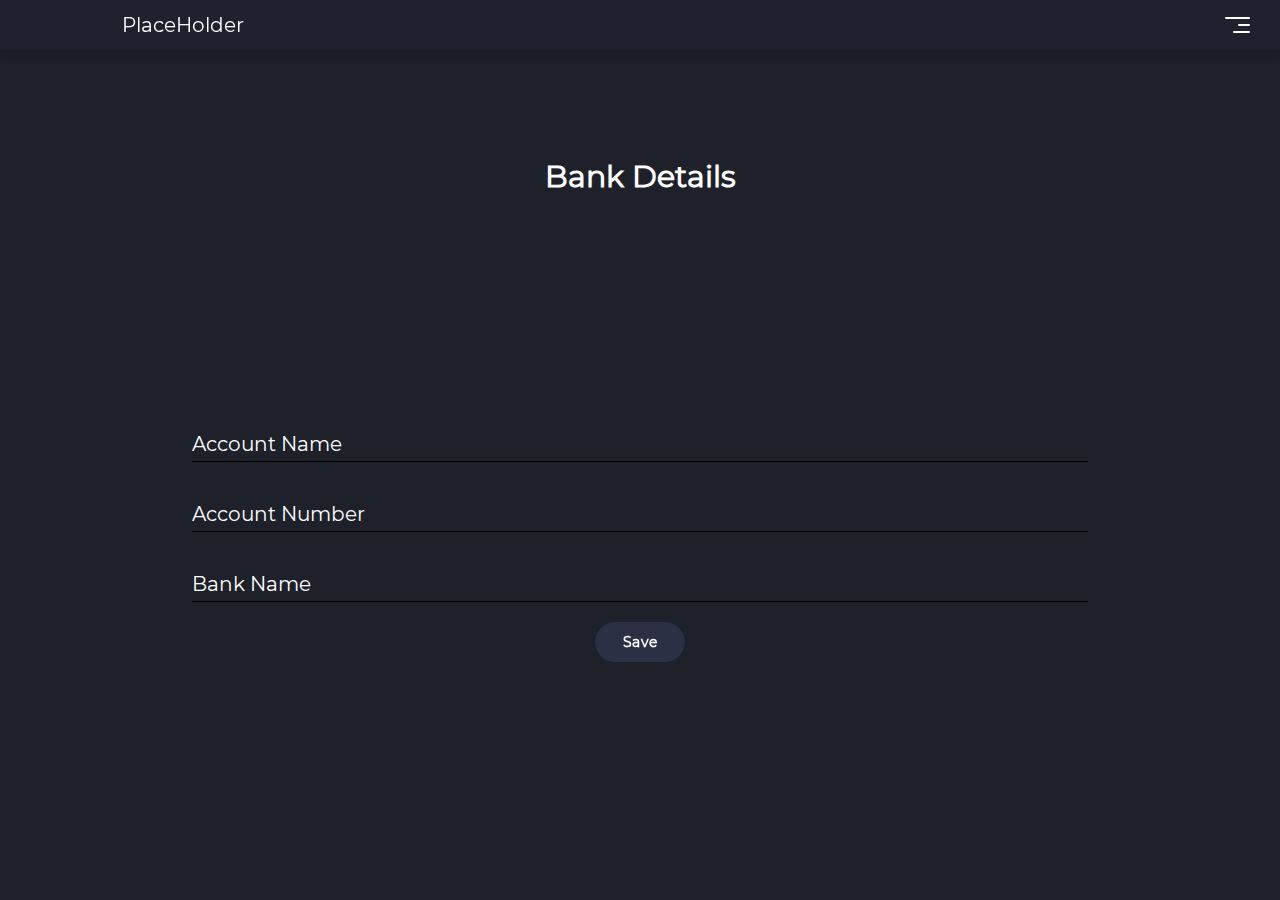
<file: bank.html>
<!DOCTYPE html>
<html>

<head>
    <meta charset="UTF-8">
    <meta name="viewport" content="width=device-width, initial-scale=1">
    <title>Bank Details</title>
    <link rel="stylesheet" href="./css/style.css" type="text/css" media="all" />
    <link rel="stylesheet" href="./css/button.css" type="text/css" media="all" />
    <link rel="stylesheet" href="./css/form.css" type="text/css" media="all" />
        <link rel="stylesheet" href="./css/header.css" type="text/css" media="all" />
           <link rel="stylesheet" href="./css/menu.css" type="text/css" media="all" />
</head>

<body class="dark">
  <div class="body-cover">
      <header>
        <div class="logo">
          <p>PlaceHolder</p>
        </div>
        <div class="ham">
          <span></span>
          <span></span>
          <span></span>
        </div>
   <div id="menu">
     <div class="user-info">
       <div class="userpic-ctr">
         <div class="circle-grad">
           <img src="./assets/img.png" alt="ffg" />
         </div>
       </div>
       <div class="details">
         <span>John Doe</span>
       </div>
     </div>
     <div id="list">
       <a href="index.html" class="options">
         <div>Home</div>
       </a>
       <a href="dashboard.html" class="options">
         <div>Dashboard</div>
       </a>
       <a href="bank.html" class="options">
         <div>Bank details</div>
       </a>
       <a href="settings.html" class="options">
         <div>Settings</div>
       </a>
       <a href="about.html" class="options">
         <div>About</div>
       </a>
     </div>
     <div class="cover"> <a href="index.html">
         <div class="button button-alt" id="logout">Log Out</div>
       </a>
     </div>
   </div>      </header>
    <main class="main">
      <section class="cov contact">
              <h2>Bank Details</h2>
             <div class="contact-form">
        <div class="form">
    
        <input type="text" name="acc-name" class="input" id="acc-name" value="" required/>
            <label for="acc-name" class="input-label"> <span class="content-name">Account Name</span>
            </label>
        </div>
               <div class="form">

         <input type="text" name="acc-num" class="input" id="acc-num" value="" required/>
            <label for="acc-num" class="input-label"> <span class="content-name">Account Number</span>
            </label>
         </div>
                <div class="form">

          <input type="text" name="bank" class="input" id="bank" value="" required/>
             <label for="bank" class="input-label"> <span class="content-name">Bank Name</span>
             </label>
           </div>
           <button type="button" name="save" class="button" id="save">Save</button>
        </div>
      </section>
    </main>
  </div>
  <script src="/menu.js" type="text/javascript" charset="utf-8"></script>
    <script src="/button.js" type="text/javascript" charset="utf-8"></script>
        <script src="/form.js" type="text/javascript" charset="utf-8"></script>
    <link rel="stylesheet" href="/css/links.css" type="text/css" media="all" />
</body>

</html>
</file>
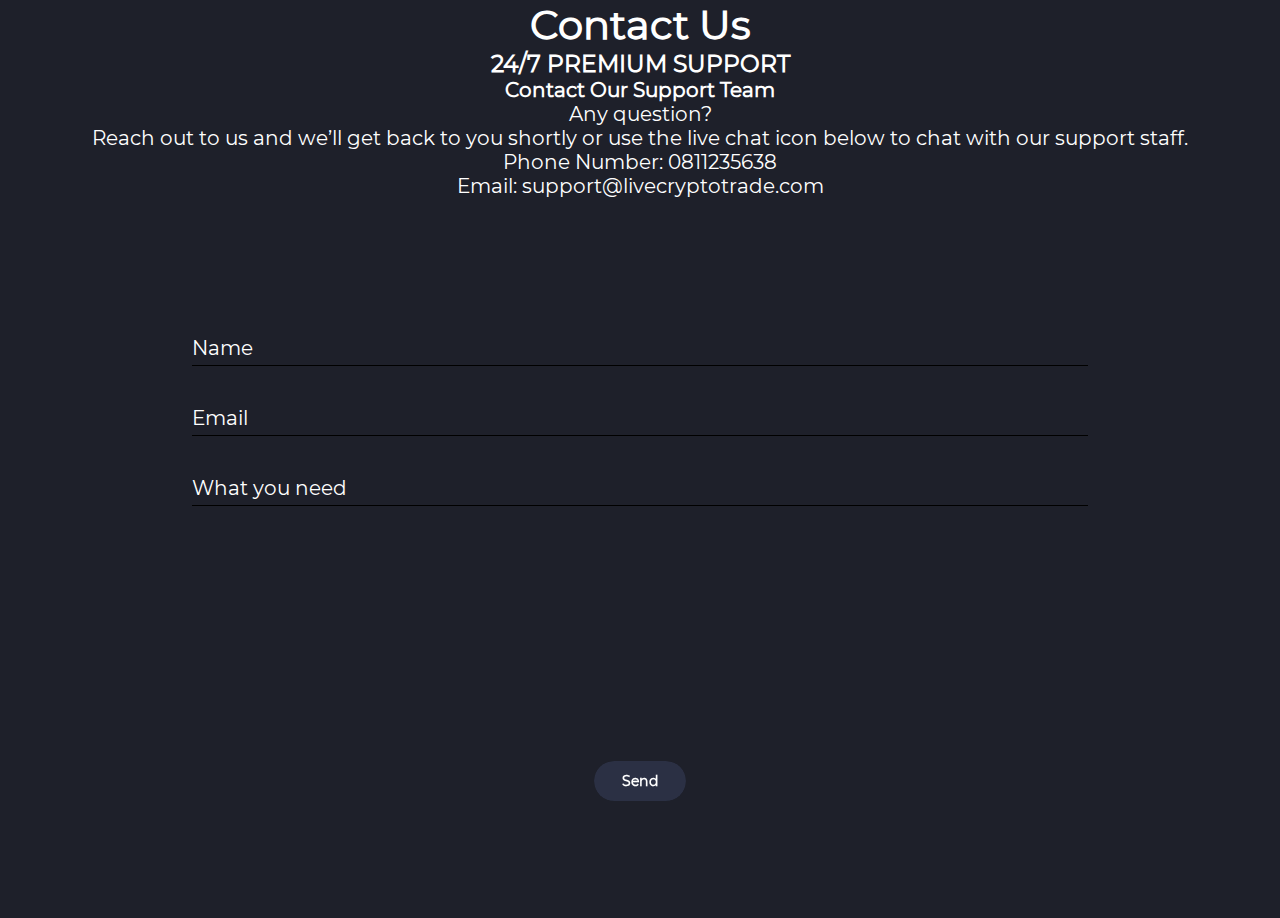
<file: contact.html>
<!DOCTYPE html>
<html>

<head>
    <meta charset="UTF-8">
    <meta name="viewport" content="width=device-width, initial-scale=1">
    <title></title>
    <link rel="stylesheet" href="./css/style.css" type="text/css" media="all" />
        <link rel="stylesheet" href="./css/form.css" type="text/css" media="all" />
        <link rel="stylesheet" href="./css/button.css" type="text/css" media="all" />
</head>

<body class="dark">
  <h1>Contact Us</h1>
  <h3>24/7 PREMIUM SUPPORT</h3>
  <h4>Contact Our Support Team</h4>
  
  <p>
    Any question?<br>

Reach out to us and we’ll get back to you shortly or use the live chat icon below to chat with our support staff.
  </p>
  
  <p>Phone Number: 0811235638</p>
  <p>Email: support@livecryptotrade.com</p>
  <form action="#" method="get" accept-charset="utf-8" class="contact">
      <div class="contact-form">
        <div class="form">
          <input type="text" name="name" id="name" value="" autocomplete="off" required />
          <label for="name" class="input-label">
            <span class="content-name">Name</span>
          </label>
        </div>
        <div class="form">
          <input type="email" name="email" id="email" value="" autocomplete="off" required />
          <label for="email" class="input-label">
            <span class="content-name">Email</span>
          </label>
        </div>
        <div class="form">
          <input type="text" name="description" id="description" value="" autocomplete="off" required />
          <label for="description" class="input-label">
            <span class="content-name">What you need</span>
          </label>
        </div>
      </div>
    <input type="submit" name="submit" class="button" id="submit" value="Send" />
      </form>
      <script src="form.js" type="text/javascript" charset="utf-8"></script>
</body>

</html>
</file>
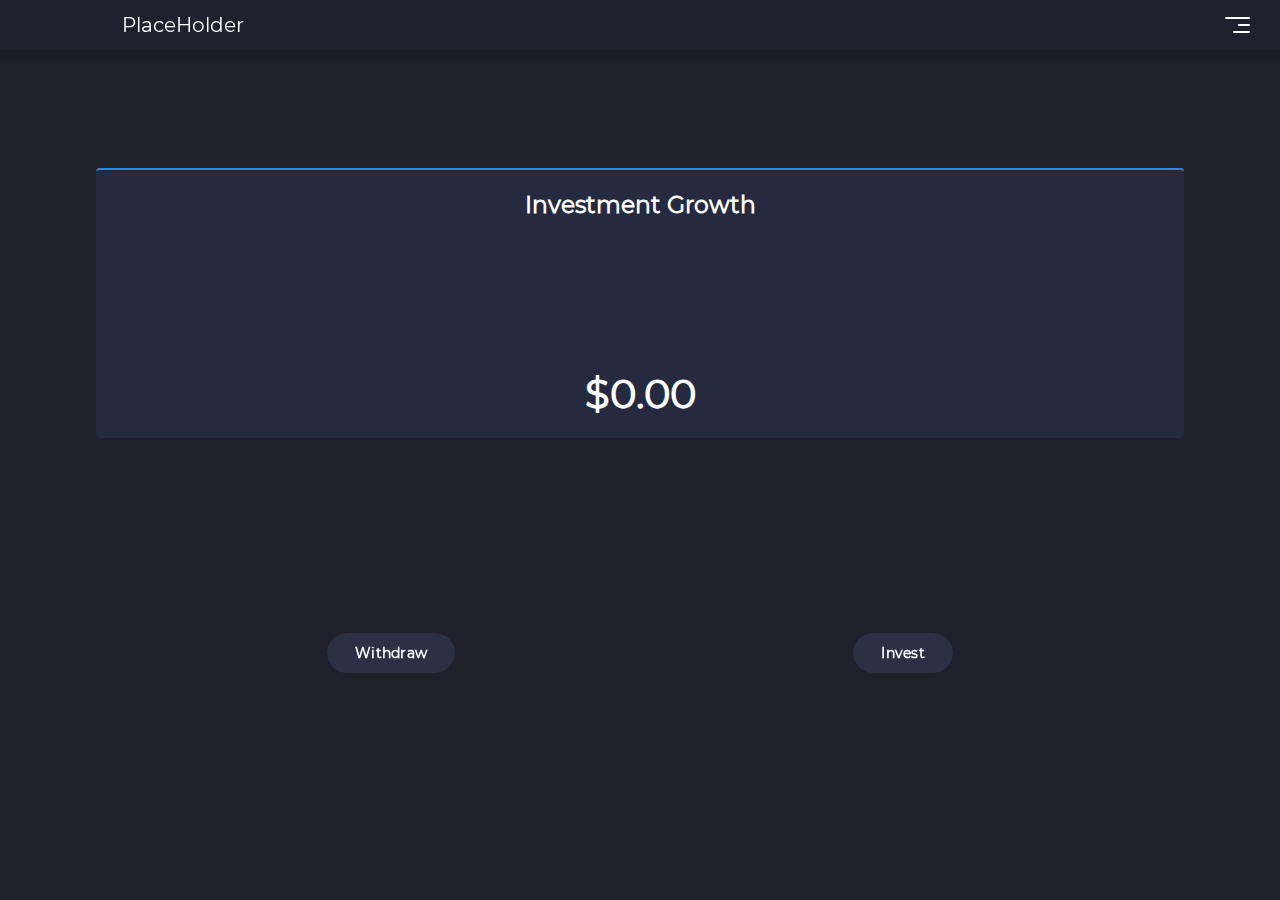
<file: dashboard.html>
<!DOCTYPE html>
<html lang="en">

<head>
  <meta charset="UTF-8">
  <meta http-equiv="X-UA-Compatible" content="IE=Edge">
  <meta name="viewport" content="width=device-width, initial-scale=1">
  <title>Dashboard</title>
  <!-- HTML -->
  <!-- Custom Styles -->
  <link rel="stylesheet" href="./css/style.css">
  <link rel="stylesheet" href="./css/header.css" type="text/css" media="all" />
  <link rel="stylesheet" href="./css/menu.css" type="text/css" media="all" />
 <link rel="stylesheet" href="./css/button.css" type="text/css" media="all" />
</head>

<body class="dark">
  <div class="body-cover" id="dashboard">
  <header>
    <div class="logo">
      <p>PlaceHolder</p>
    </div>
    <div class="ham">
      <span></span>
      <span></span>
      <span></span>
    </div>
    <div id="menu">
      <div class="user-info">
        <div class="userpic-ctr">
          <div class="circle-grad">
            <img src="./assets/img.png" alt="ffg" />
          </div>
        </div>
        <div class="details">
          <span>John Doe</span>
          
        </div>
      </div>
      <div id="list">
        <a href="index.html" class="options">
          <div>Home</div>
        </a>
        <a href="dashboard.html" class="options">
          <div>Dashboard</div>
        </a>
        <a href="bank.html" class="options">
          <div>Bank details</div>
        </a>
        <a href="settings.html" class="options">
          <div>Settings</div>
        </a>
        <a href="about.html" class="options">
          <div>About</div>
        </a>
      </div>
             <div class="cover"> <a href="index.html"><div class="button button-alt" id="logout">Log Out</div></a>
            </div>
    </div>
  </header>
  <main class="main">
    <section class="card" id="into">
      <h3>Investment Growth</h3>
      <h1>$0.00</h1>
      
    </section>
    <section class="pay-btns">
      <div class="button">Withdraw</div>
      <div class="button">Invest</div>
    </section>
  </main>
  <footer>
  </footer>
  <!-- Project -->
  </div>
  <script src="main.js"></script>
    <script src="button.js"></script>
    <script src="menu.js" type="text/javascript" charset="utf-8"></script>
</body>

</html>
</file>
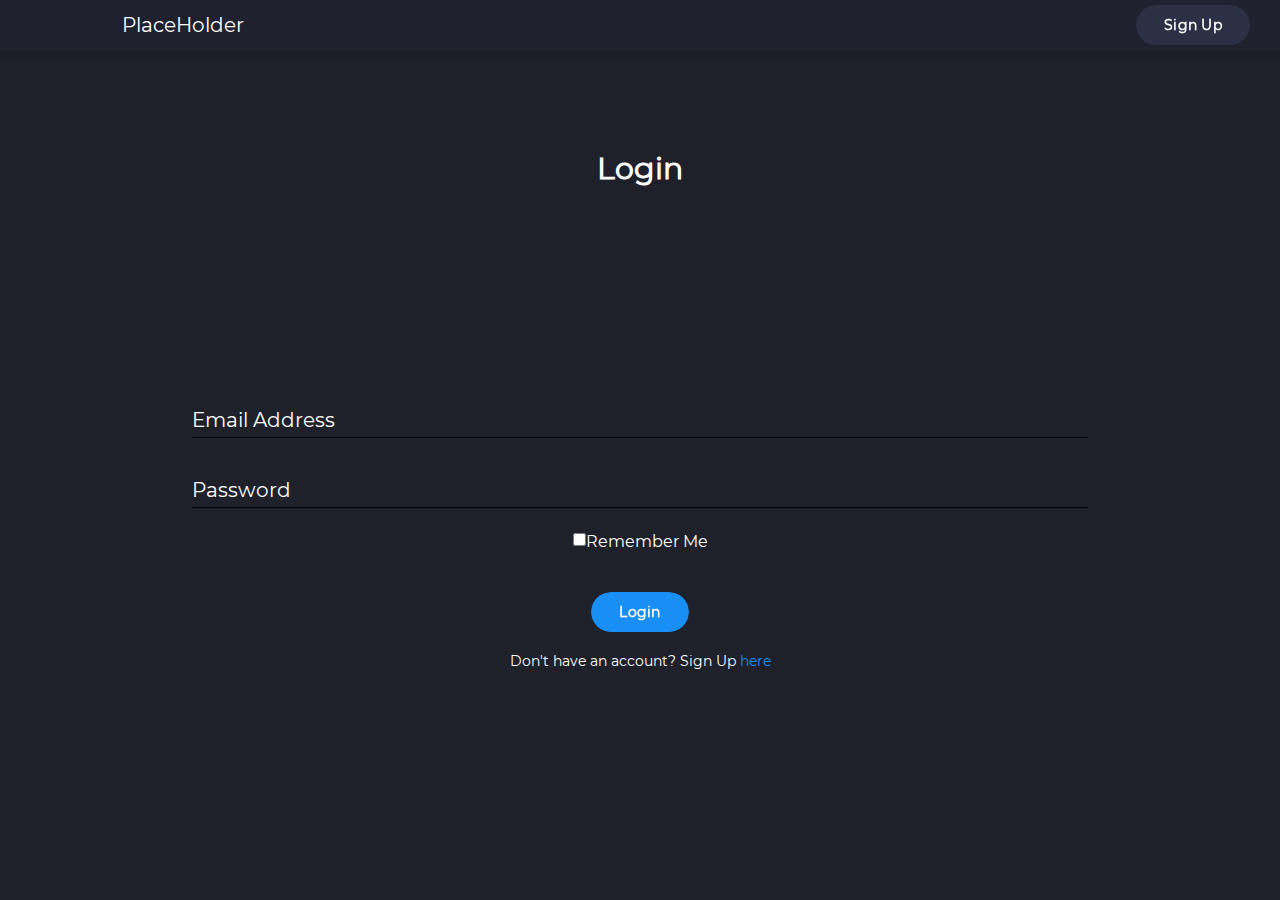
<file: login.html>
<!DOCTYPE html>
<html>

<head>
  <meta charset="UTF-8">
  <meta name="viewport" content="width=device-width, initial-scale=1">
  <title>Bank Details</title>
  <link rel="stylesheet" href="./css/style.css" type="text/css" media="all" />
  <link rel="stylesheet" href="./css/button.css" type="text/css" media="all" />
  <link rel="stylesheet" href="./css/form.css" type="text/css" media="all" />
  <link rel="stylesheet" href="./css/header.css" type="text/css" media="all" />
  <link rel="stylesheet" href="./css/menu.css" type="text/css" media="all" />
    <link rel="stylesheet" href="./css/links.css" type="text/css" media="all" />

</head>

<body class="dark">
  <div class="body-cover">
    <header>
      <div class="logo">
        <p>PlaceHolder</p>
      </div>
      <a href="signup.html"></a><button type="submit" class="button ">Sign Up</button></a>
    </header>
    <main class="main">
      <section class="cov contact">
        <h2>Login</h2>
        <div class="contact-form">
          <div class="form">
            <input type="text" name="email" class="input" id="email" value="" required />
            <label for="email" class="input-label"> <span class="content-name">Email Address</span>
            </label>
          </div>
          <div class="form">
            <input type="password" name="password" class="input" id="password" value="" required />
            <label for="password" class="input-label"> <span class="content-name">Password</span>
            </label>
          </div>
          <div class="remember-cont">
            <input type="checkbox" name="remember" id="remember" />
            <label for="remember" class="remember-label"> <span class="remember-name">Remember Me</span>
            </label>
          </div>
          <a href="dashboard.html"><button style="margin-bottom: 20px;" type="button" name="" class="button button-simple" id="" >Login</button></a>
          <p style="font-size: 14px">Don't have an account? Sign Up <a href="signup.html">here</a></p>
        </div>
      </section>
    </main>
  </div>
  <script src="form.js" type="text/javascript" charset="utf-8"></script>
   <script src="button.js" type="text/javascript" charset="utf-8"></script>
</body>

</html>
</file>
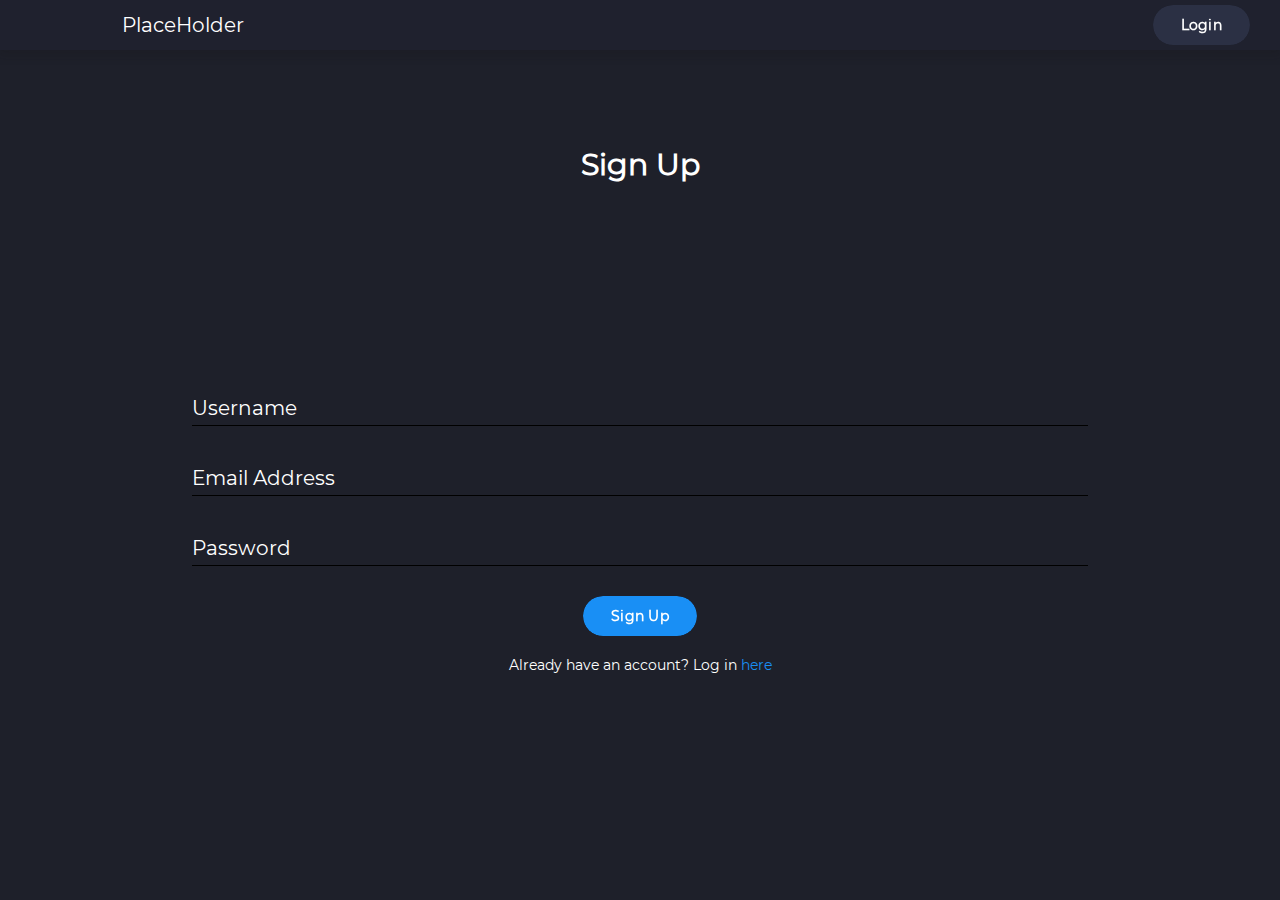
<file: signup.html>
<!DOCTYPE html>
<html>

<head>
  <meta charset="UTF-8">
  <meta name="viewport" content="width=device-width, initial-scale=1">
  <title>Bank Details</title>
  <link rel="stylesheet" href="./css/style.css" type="text/css" media="all" />
  <link rel="stylesheet" href="./css/button.css" type="text/css" media="all" />
  <link rel="stylesheet" href="./css/form.css" type="text/css" media="all" />
  <link rel="stylesheet" href="./css/header.css" type="text/css" media="all" />
  <link rel="stylesheet" href="./css/menu.css" type="text/css" media="all" />
    <link rel="stylesheet" href="./css/links.css" type="text/css" media="all" />

</head>

<body class="dark">
  <div class="body-cover">
    <header>
      <div class="logo">
        <p>PlaceHolder</p>
      </div>
      <a href="login.html"><button type="submit" class="button ">Login</button></a>
    </header>
    <main class="main">
      <section class="cov contact">
        <h2>Sign Up</h2>
        <div class="contact-form" id="signup-form">
         <div class="form" >
           <input type="text" name="username" class="input" id="username" value="" required />
           <label for="username" class="input-label"> <span class="content-name">Username</span>
           </label>
         </div>
          <div class="form" style="margin-bottom: 20px">
            <input type="email" name="email" class="input" id="email" value="" required />
            <label for="email" class="input-label"> <span class="content-name">Email Address</span>
            </label>
          </div>
          <div class="form" style="margin-bottom: 30px">
            <input type="password" name="password" class="input" id="password" value="" required />
            <label for="password" class="input-label"> <span class="content-name">Password</span>
            </label>
          </div>
          
         <a href="dashboard.html"><button style="margin-bottom: 20px;" type="button" name="" class="button button-simple" id="" >Sign Up</button></a>
         
          <p style="font-size: 14px">Already have an account? Log in <a href="/login.html">here</a></p>
        </div>
      </section>
    </main>
  </div>
  <script src="form.js" type="text/javascript" charset="utf-8"></script>
  <script src="button.js" type="text/javascript" charset="utf-8"></script>
</body>

</html>
</file>
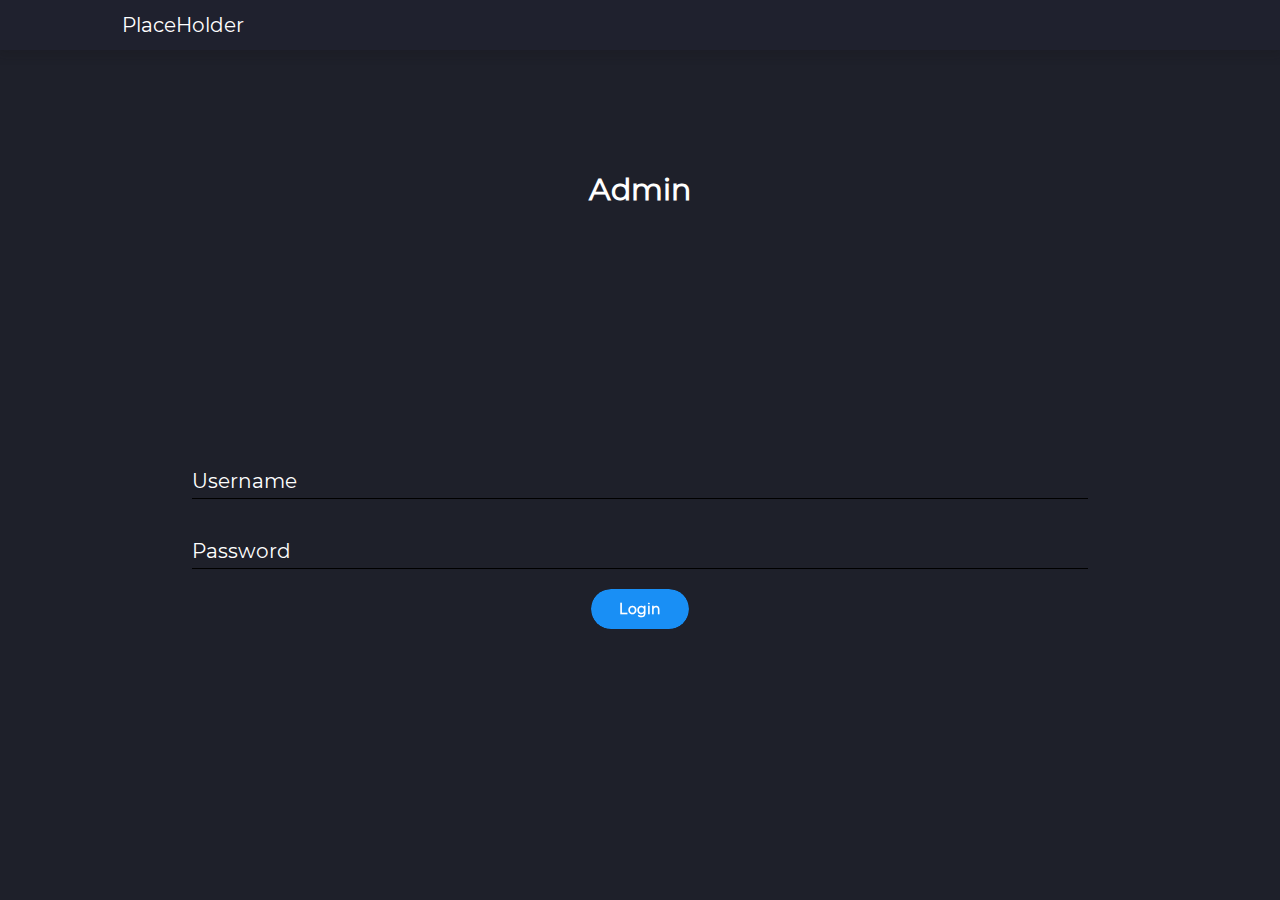
<file: private/login.html>
<!DOCTYPE html>
<html>

<head>
  <meta charset="UTF-8">
  <meta name="viewport" content="width=device-width, initial-scale=1">
  <title>Bank Details</title>
  <link rel="stylesheet" href="../css/style.css" type="text/css" media="all" />
  <link rel="stylesheet" href="../css/button.css" type="text/css" media="all" />
  <link rel="stylesheet" href="../css/form.css" type="text/css" media="all" />
  <link rel="stylesheet" href="../css/header.css" type="text/css" media="all" />
  <link rel="stylesheet" href="../css/menu.css" type="text/css" media="all" />
    <link rel="stylesheet" href="../css/links.css" type="text/css" media="all" />

</head>

<body class="dark">
  <div class="body-cover">
    <header>
      <div class="logo">
        <p>PlaceHolder</p>
      </div>
      
    </header>
    <main class="main">
      <section class="cov contact">
        <h2>Admin</h2>
        <div class="contact-form">
          <div class="form">
            <input type="text" name="username" class="input" id="username" value="" required />
            <label for="username" class="input-label"> <span class="content-name">Username</span>
            </label>
          </div>
          <div class="form">
            <input type="password" name="password" class="input" id="password" value="" required />
            <label for="password" class="input-label"> <span class="content-name">Password</span>
            </label>
          </div>
          
          <a href="dashboard.html"><button style="margin-bottom: 20px;" type="button" name="" class="button button-simple" id="" >Login</button></a>
          
        </div>
      </section>
    </main>
  </div>
  <script src="../form.js" type="text/javascript" charset="utf-8"></script>
   <script src="../button.js" type="text/javascript" charset="utf-8"></script>
</body>

</html>
</file>
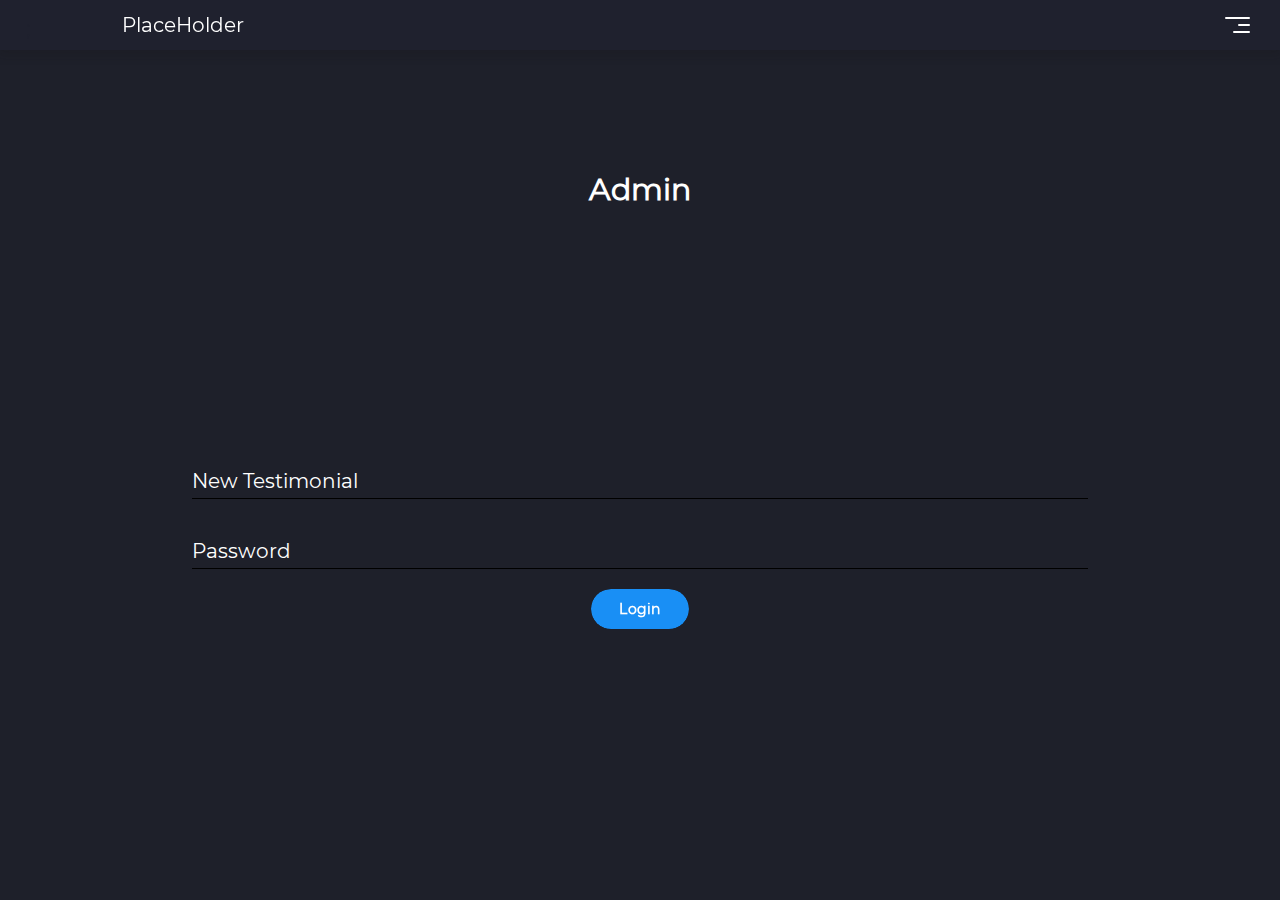
<file: private/testimonial.html>
<!DOCTYPE html>
<html>

<head>
  <meta charset="UTF-8">
  <meta name="viewport" content="width=device-width, initial-scale=1">
  <title>Bank Details</title>
  <link rel="stylesheet" href="../css/style.css" type="text/css" media="all" />
  <link rel="stylesheet" href="../css/button.css" type="text/css" media="all" />
  <link rel="stylesheet" href="../css/form.css" type="text/css" media="all" />
  <link rel="stylesheet" href="../css/header.css" type="text/css" media="all" />
  <link rel="stylesheet" href="../css/menu.css" type="text/css" media="all" />
    <link rel="stylesheet" href="../css/links.css" type="text/css" media="all" />

</head>

<body class="dark">
  <div class="body-cover">
    <header>
      <div class="logo">
        <p>PlaceHolder</p>
      </div>
       <div class="ham">
         <span></span>
         <span></span>
         <span></span>
       </div>
           <div id="menu">
        <div class="user-info">
          <div class="userpic-ctr">
            <div class="circle-grad">
              <img src="/assets/img.png" alt="ffg" />
            </div>
          </div>
          <div class="details">
            <span>Admin</span>
          </div>
        </div>
        <div id="list">
          
          <a href="/admin/dashboard.html" class="options">
            <div>Dashboard</div>
          </a>
          <a href="/admin/testimonial.html" class="options">
            <div>Testimonials</div>
          </a>
          
        </div>
        <div class="cover"> <a href="/index.html">
            <div class="button button-alt" id="logout">Log Out</div>
          </a>
        </div>
      </div>

    </header>
    <main class="main">
      <section class="cov contact">
        <h2>Admin</h2>
        <div class="contact-form">
          <div class="form">
            <textarea name="testimonial" id=testimonial rows="8" cols="40" class="input" required></textarea>
            <label for="Testimonial" class="input-label"> <span class="content-name">New Testimonial</span>
            </label>
          </div>
          <div class="form">
            <input type="password" name="password" class="input" id="password" value="" required />
            <label for="password" class="input-label"> <span class="content-name">Password</span>
            </label>
          </div>
          
          <a href="#"><button style="margin-bottom: 20px;" type="button" name="" class="button button-simple" id="" >Login</button></a>
          
        </div>
      </section>
    </main>
  </div>
  <script src="../form.js" type="text/javascript" charset="utf-8"></script>
   <script src="../button.js" type="text/javascript" charset="utf-8"></script>
      <script src="../menu.js" type="text/javascript" charset="utf-8"></script>
</body>

</html>
</file>
<file: css/style.css>
/* GENERAL STUFF */
@font-face {
  font-family: Montserrat;
  src: url("../assets/fonts/Montserrat-Regular.ttf");
}


@font-face {
  font-family: Poppins;
  src: url("../assets/fonts/Poppins-Regular.ttf");
}

:root {

  --head-font: Poppins;
  --main-font: Montserrat;
  --p-high: hsl(208, 92%, 53%);
  --white: hsl(0, 0%, 100%);
  --pale-blue: hsl(225, 100%, 98%);
  --l-gray-blue: hsl(227, 47%, 96%);
  --d-gray-blue: hsl(228, 12%, 44%);
  --white: #fff;
  --ham-space: 5px;
  --vd-gray-blue: hsl(230, 17%, 14%);
  --lvd-gray-blue: hsl(232, 19%, 15%);
  --d-ds-blue: hsl(228, 28%, 20%);
  --ds-blue: hsl(228, 34%, 66%);
}

.light {
  --bg: var(--white);
  --p-color: var(--pale-blue);
  --s-color: var(--l-gray-blue);
  --alt-text-color: var(--d-gray-blue);
  --text-color: var(--vd-gray-blue);
  --menu: grey;
}

.dark {
  --bg: var(--vd-gray-blue);
  --p-color: var(--lvd-gray-blue);
  --s-color: var(--d-ds-blue);
  --alt-text-color: var(--ds-blue);
  --text-color: var(--white);
  --menu: white;
  
  /*TEST*/
 
}


*,
*::after,
*::before {
  margin: 0;
  padding: 0;
  -webkit-tap-highlight-color: transparent;
  box-sizing: border-box;
  font-family: Montserrat;
}

body {
  font: var(--main-font);
  text-align: center;
  font-size: 15pt;
  background: var(--bg);
  color: var(--text-color);
  transition: background 500ms ease, color 300ms ease;
  width: 100vw;
  
}

.body-cover {
  width: 100vw;
  height: 100vh;
  overflow-x: hidden;
}

#dashboard {
  overflow: hidden;
}

.main {
  position: relative;
  top: 0;
  right: 0;
  min-height: 80vh;
  display: flex;
  flex-direction: column;
  justify-content: space-around;
  align-items: center;
  scroll-snap-type: y mandatory;
}

.lpart {
  margin: 100px 0;
  padding: 0 30px;
  scroll-snap-align: start;
  scroll-snap-stop: always
}

#intro {
  background: #0D47A1;
  height: 90vh;
  min-height: 600px;
display: flex;
flex-direction: column;
    justify-content: space-around;
    align-items: center;
    padding: 20px 10px;
    margin: 0;
}

#intro .pic {
  width: 300px;
  margin-bottom: 10px;
}

#intro #intro-text {
  display: flex;
  flex-direction: column;
    justify-content: space-between;
    align-items: center;
    height: 60%;
}



#what-sect {
  text-align: left;
  padding: 0 20px;
}

#why-sect {
  padding: 40px 0;
  text-align: center;
  margin-bottom: 10px;

}

#why-sect .pic {
  height: 150px;
}
#why-sect .parts {
  padding: 40px 40px;
}

#why-sect .parts h4 {
  margin-bottom: 15px;
}

#why-sect .button {
  margin-top: 20px
}

#how-sect {
  margin-top: 20px;
}
#how-sect .pic {
  
   width: 90vw;
}

#how-sect * {
  margin-bottom: 20px;
}

#where-sect {
  margin: 0;
  padding: 0;
}
#where-sect * {
  margin-bottom: 20px;
}
#where-sect .pic {
   width: 90vw;
   
}
#team-sect * {
  margin-bottom: 20px;
}

#contact-sect {
  text-align: left;
}

#contact-sect * {
  margin-bottom: 20px;
}




.pay-btns {
  width: 80%;
display: flex;
    justify-content: space-around;
    align-items: center;
}

.card {
  height: 30vh;
  margin-top: 20px;
  width: 85%;
  display: flex;
  flex-direction: column ;
  justify-content: space-between;
  padding: 20px 10px;
  align-items: center;
  border-top: 2px solid var(--p-high);
  background: var(--s-color);
  border-radius: 4px;
}

.cov {
display: flex;
flex-direction: column;
    justify-content: center;
    align-items: center;
}

.carousel {
  padding: 10px 40px;
  scroll-padding: 0;
  scroll-margin: 0;
  background-color: inherit;
  min-height: 400px;
  
  display: flex;
  justify-content: space-between;
  align-items: center;
  overflow-x: scroll;
  overflow-y: visible;
  scroll-snap-type: x mandatory;
}

.carousel-item {
    padding: 20px 20px;
    background-color: var(--p-high);
    position: relative;
    border-radius: 10px;
    min-width: 130%;
    scroll-snap-align: center;
    scroll-snap-stop: always;
    scroll-margin: 0;
    margin-right: 20px;
    overflow: visible;
    
}

.carousel-item:nth-child(1) {
  margin-left:-40px;
}
.foter {

  max-height: 10vh;
  text-align: center;
  display: flex;
  flex-direction: column;
}

.s-icon {
  fill: var(--text-color);
  margin-left: 10px;
}

iframe {
  width: 90vw;
  height: calc(90vw*(9/7));
  background: red;
  margin: 20px 0;
}
iframe:nth-child(1){
  width: 100vw;
  margin: 0;
  padding: 0;
}
/* Media queries - Responsive timeline on screens more than 450px wide */
@media screen and (min-width: 700px){
/* If you're wondering y this header selectordoesnt work, 
  its simple. Its because the header and menu are already defined  
  in the menu.css */
  header {
    height: 20vh;
    padding-right: 20px;

  } 
 header::after {
   left: 99%;
 }
  
.ham-norm:hover span {
  opacity: 0.4;
}

.click:hover span {
  opacity: 0.4;
}

  #intro {
  height: 90vh;
  min-height: 600px;
  display: flex;
  flex-direction: row-reverse;
    justify-content: space-around;
    align-items: center;
    padding: 20px 10px;
    margin: 0;
}

#intro .pic {
  width: 30%;
  margin-left: 30px;
  min-width: 40%;
  margin-right: 30px;
}

#intro #intro-text {
  padding: 0 10% 0 10%;
}

#intro #intro-text h1, #intro #intro-text h3, #intro #intro-text h5 {
  margin-bottom: 20px;
}

#intro #intro-text h1 {
  font-size: 1.8em;
  margin-left: -20px;
  margin-right: -20px;
}

#intro #intro-text button {
  margin-bottom: 0;
}


#what-sect, #why-sect, #how-sect, #where-sect, #timeline-sect, #team-sect {
  text-align: center;
  line-height: 30px;
  padding: 0 10%;
}

#how-sect .pic {
  width: 60%;
  min-width: 200px;
  max-width: 600px;
}

#where-sect .pic {
  margin-top: 50px;
  width: 60%;
  min-width: 200px;
  max-width: 600px;
}


footer {
  height: 5vh;
  }


}



@keyframes span1 {
  0% {
    width: 100%;
  }
  30% {
    width: 10%;
  }
  32% {
    transform: rotate(0deg)
  }
  35%{
    transform: rotate(-30deg);
  }
  100% {
  width: 110%;
  transform: rotate(-30deg);
  }
}
@keyframes span2 {
    0% {
    width: 50%;
  }
  30% {
    width: 10%;
  }

  45%{
    transform: translateX(0%);
  }
  100%{

  
  transform: translateX(-480%);
  width: 10%;
  }
}
@keyframes span3 {
    0% {
    width: 70%;
  }
  30% {
    width: 10%;
  }
  32% {
    transform: rotate(0deg)
  }
  35%{
    transform: rotate(30deg);
  }
  100% {
    width: 110%;
    transform: rotate(30deg);
  }
}


@keyframes rspan1 {
  100% {
    width: 100%;
    transform: rotate(0deg);
  }
  70% {
    width: 10%;
    transform: rotate(-30deg);
  }
  72% {
    transform: rotate(0deg);
  }
  75%{
    transform: rotate(0deg);
  }
  0% {
  width: 110%;
  transform: rotate(-30deg);
  }
}
@keyframes rspan2 {
    100% {
    width: 50%;
    transform: translateX(0%);
  }
  70% {
    width: 10%;
  }

  55%{
    transform: translateX(0%);
  }
  0%{

  
  transform: translateX(-480%);
  width: 10%;
  }
}
@keyframes rspan3 {
    100% {
    width: 70%;
    transform: rotate(0deg);
  }
  70% {
    width: 10%;
    transform: rotate(30deg);
  }
  72% {
    transform: rotate(0deg)
  }
  75%{
    transform: rotate(0deg);
  }
  0% {
    width: 110%;
    transform: rotate(30deg);
  }
}
</file>
<file: css/button.css>
.button {
  --color: #fff;
  --color-hover: #4B5064;
  --background: #2B3044;
  --background-hover: var(--background);
  --hover-back: #6D58FF;
  --hover-front: var(--p-high);
  padding: 8px 28px;
  border-radius: 20px;
  line-height: 24px;
  font-size: 14px;
  font-weight: 600;
  letter-spacing: .02em;

  border: none;
  outline: none;
  position: relative;
  overflow: hidden;
  cursor: pointer;
  -webkit-appearance: none;
  -webkit-tap-highlight-color: transparent;
  -webkit-mask-image: -webkit-radial-gradient(white, black);
  mask-image: -webkit-radial-gradient(white, black);
  color: var(--c, var(--color));
  background: var(--b, var(--background));
  transition: color .2s linear var(--c-d, .2s), background .3s linear var(--b-d, .2s);
}



.button::before,
.button::after {
  content: '';
  position: absolute;
  background: var(--pb, var(--hover-back));
  top: 0;
  left: 0;
  right: 0;
  height: 200%;
  border-radius: var(--br, 40%);
  transform: translateY(var(--y, 50%));
  transition: transform var(--d, .34s) ease-in var(--d-d, 0s), border-radius .5s ease var(--br-d, .08s);

}

.button::after {
  --pb: var(--hover-front);
  --d: .42s;
}

.button div {
  z-index: 1;
  position: relative;
  display: flex;
  
}

.button div span {
  display: block;
  backface-visibility: hidden;
  transform: translateZ(0);
  animation: var(--name, none) .7s linear forwards .18s;
}

.button-alt {
  --color-hover: #4B5064;
  --background:  #2B3044;
  --hover-back: #DFBD30;
  --hover-front: #DF3030;
}

.button-simple {
  --background: var(--p-high);
  --background-hover: #1749DB;
    --hover-back: transparent;
    --hover-front: transparent;
    
}

.button-in div span {
  --name: move;
}

.button-in div span  {
  --c: var(--color-hover);
  --b: var(--background-hover);
  
}

.button-in::before, .button-in::after {
  --y: 0;
  --br: 5%;
}

.button-in::after {
  --br: 10%;
  --d-d: .02s;
}

.button-out {
  --name: move-out;
}

.button-in::before {
  --d-d: .06s;
}



@keyframes move {

  30%,
  36% {
    transform: translateY(calc(-6px * var(--move))) translateZ(0) rotate(calc(-13deg * var(--rotate) * var(--part)));
  }

  50% {
    transform: translateY(calc(3px * var(--move))) translateZ(0) rotate(calc(6deg * var(--rotate) * var(--part)));
  }

  70% {
    transform: translateY(calc(-2px * var(--move))) translateZ(0) rotate(calc(-3deg * var(--rotate) * var(--part)));
  }
}

@keyframes move-out {

  30%,
  36% {
    transform: translateY(calc(6px * var(--move))) translateZ(0) rotate(calc(13deg * var(--rotate) * var(--part)));
  }

  50% {
    transform: translateY(calc(-3px * var(--move))) translateZ(0) rotate(calc(-6deg * var(--rotate) * var(--part)));
  }

  70% {
    transform: translateY(calc(2px * var(--move))) translateZ(0) rotate(calc(3deg * var(--rotate) * var(--part)));
  }
}
</file>
<file: css/form.css>
.contact {
  position: relative;
  display: flex;
  flex-direction: column;
  align-items: center;
  justify-content: space-around;
  height: 80vh;
}
.contact-form {
 
}
.form {
  position: relative;
  width: 70vw;
  height: 50px;
  overflow: hidden;
  margin-bottom: 20px;
  
}
.form input {
  width: 100%;
  height: 100%;
  font-size: 16px;
  color: white;
  padding-top: 20px;
  background: transparent;
  -webkit-tap-highlight-color: transparent;
  border: none;
  outline: none;
  padding-left: 5px;
}
.form label {
  position: absolute;
  bottom: 0;
  left: 0;
  width: 100%;
  height: 100%;
  pointer-events: none;
  border-bottom: solid 1px black;
}
.form label::after {
  content: "";
  position: absolute;
  left: 0;
  top: 1px;
  width: 100%;
  height: 100%;
  border-bottom: 1px solid var(--p-high);
  transition: all 0.5s ease;
  transform: translateX(-100%);
}
.content-name {
  position: absolute;
  bottom: 5px;
  left: 0;
  transition: all 0.3s ease;
}
.input-in + .input-label .content-name, .form input:valid + .input-label .content-name{
  transform: translateY(-150%);
  color: var(--p-high);
  font-size: 14px;
}
.input-in + .input-label::after, .input:valid + .input-label::after {
  transform: translateX(0);
}

.remember-cont {
  margin: 20px 0 40px 0;
display: flex;
    justify-content: center;
    align-items: center;
}

.remember-name {
  font-size: 16px;
}

textarea {
  background: transparent;
  border: none;
  outline: none;
  
}

/* input:-webkit-autofill,
input:-webkit-autofill:hover,
input:-webkit-autofill:focus,
input:-webkit-autofill:active {
  -webkit-box-shadow: 0 0 0 30px var(--bg) inset !important;
} */
@-webkit-keyframes autofill {
    0%,100% {
        color: white;
        background: transparent;
    }
}

input:-webkit-autofill {
    -webkit-animation-delay: 1s; /* Safari support - any positive time runs instantly */
    -webkit-animation-name: autofill;
    -webkit-animation-fill-mode: both;
}
</file>
<file: css/header.css>
header {
  position: sticky;
  left: 0;
  top: 0;
  height: 10vh;
  min-height: 50px;
  width: 100%;
  color: var(--white);
  background: var(--p-color);
  box-shadow: 0 2px 10px 3px rgba(21, 21, 21, 0.2);
  display: flex;
  justify-content: space-between;
  align-items: center;
  padding: 6px 30px;
  z-index: 2;
}
/*
header::after {
  content: '';
  position: absolute;
  top: -50%;
  left: 98%;
  background: var(--p-high);
  width: 80vw;
  height: 40vh;

  box-shadow: 0 0 30px transparent;
  transform: rotate(0deg);
  z-index: 0;
  transition: 0.6s ease;
  pointer-events: none;
}

.cheader::after {
  left: 60%;
  box-shadow: 0 0 30px var(--s-color);
  transform: rotate(20deg);
  filter: blur(1px) opacity(0.9);
}
*/

.logo {
  padding: 0;
  position: relative;
  width: 40%;
  overflow: visible;
  z-index: 2;
}

.logo::before {
  position: absolute;
  top: 4px;
  left: -4px;
  content: ';';
  color: var(--p-color);
  background: var(--p-color);
  height: 10px;
  width: 3px;
  margin-right: 4px;
}

.ham {
  display: flex;
  flex-direction: column;
  align-items: flex-end;
  width: 25px;
  z-index: 10;
  border: none;
  
}

.ham span {
  display: block;
  height: 2px;
  background: white;
  border-radius: 4px;
  transition: 0.6s ease;
}

.ham span:nth-child(1) {
  position: relative;
  width: 100%;
  transform-origin: right;
  top: calc(var(--ham-space)*-1);

}

.ham span:nth-child(2) {
  position: relative;
  width: 50%;
}

.ham span:nth-child(3) {
  transform-origin: right;
  position: relative;
  width: 70%;
  top: calc(var(--ham-space)*1);
}


.click span:nth-child(1) {
/*  background: var(--p-color);*/
  animation: 1.2s span1 0.5s both;
}

.click span:nth-child(2) {
/*  background: var(--p-color);*/
  animation: 1.0s span2 0.3s forwards;
}

.click span:nth-child(3) {
/*  background: var(--p-color);*/
  animation: 1.2s span3 0.5s forwards;
}


.ham-norm span:nth-child(1) {
    width: 110%;
    transform: rotate(-30deg);
  animation: 1.2s rspan1 0.5s both;
}

.ham-norm span:nth-child(2) {
    transform: translateX(-480%);
    width: 10%;
  animation: 1.0s rspan2 0.3s forwards;
}

.ham-norm span:nth-child(3) {
  width: 110%;
  transform: rotate(30deg);
  animation: 1.2s rspan3 0.5s forwards;
}

#logo {
  font-family: var(--head-font);
}

@media screen and (min-width: 600px){
  header {
    height: 4vh;
    
  }
  .logo {
    width: 25%;
    
  }
  
}
</file>
<file: css/menu.css>
#menu {
  position: absolute;
  pointer-events: none;
  top: 0;
  right: -70%;
  height: 100vh;
  width: 70vw;
  display: flex;
  flex-flow: column nowrap;
  align-items: center;
  justify-content: space-between;
  background: var(--p-color);
  box-shadow: -5px 9px 10px rgba(21, 21, 21, 0.6);
  z-index: 5;
	transition: 0.4s ease;
}

#menu .user-info {
  width: 100%;
  background: var(--p-high);
  flex: 40;
  display: flex;
  flex-direction: column;
  flex-shrink: 8;
}

#menu .user-info .userpic-ctr {
  padding-top: 50px;
  padding-left: 20px;
  height: 100%;
  flex: 30;
  display: flex;
  justify-content: center;
  align-items: center;
}

#menu .user-info .userpic-ctr .circle-grad {
  background: linear-gradient(hsl(37, 97%, 70%), hsl(329, 70%, 58%));
  height: 100px;
  width: 100px;
  border-radius: 50%;
  display: flex;
  justify-content: center;
  align-items: center;
  transition: 0.5s all;
}

#menu .user-info .userpic-ctr .circle-grad img {
  background: black;
  height: 97px;
  width: 97px;
  border-radius: 50%;
}

#menu .user-info .details {
  display: flex;
  flex-direction: column;
  justify-content: center;
  padding-left: 20px;
  flex: 70;
}

#menu #list {
  flex: 50;
  width: 100%;
  padding-left: 0px;
  padding-top: 40px;
  line-height: 50px;
  font-size: 14px;
  flex-shrink: 4;
}

#menu .options {
  text-decoration: none;
}
#menu .options div {
  font-size: 1.2em;
  color: white;
  text-transform: capitalize;
  
  
}

/* Don't mind the name, this is the div surrounding the logout button*/
#menu .cover {
display: flex;
flex: 10;
    justify-content: center;
    align-items: center;
    width: 100%;
    padding-bottom: 30px;
    flex-shrink: 1
}

#menu .cover * {
  text-decoration: none;
}

.noscroll {

  overflow-y: hidden;

}

.slideIn {
  animation: 1s slide ease both;
}


.slideOut{
  transition: transform 1s ;
  transform: translateX(100%)
}

@media screen and (min-width: 450px) {
  
  #menu {
    width: 30vw;
  }
  
}
@media screen and (max-width: 700px) and (max-height: 500px) {
  #menu .user-info {
    display: none;
  }
  


}



@keyframes slide {
  0% {
    transform: translateX(0%);
  }

  16% {
    transform: translateX(-132.27%);
  }

  28% {
    transform: translateX(-86.88%);
  }

  44% {
    transform: translateX(-104.63%);
  }

  59% {
    transform: translateX(-98.36%);
  }

  73% {
    transform: translateX(-100.58%);
  }

  88% {
    transform: translateX(-99.8%);
  }

  100% {
    transform: translateX(-100%);
  }

}
</file>
<file: css/links.css>
a:link {
  color: var(--p-high);
}
a:hover {
  color: #2A30E7;
}
a:active {
  color: #2ACAE7;
}
a:visited {
  color: grey;
}
a {
  text-decoration: none;
}
</file>
